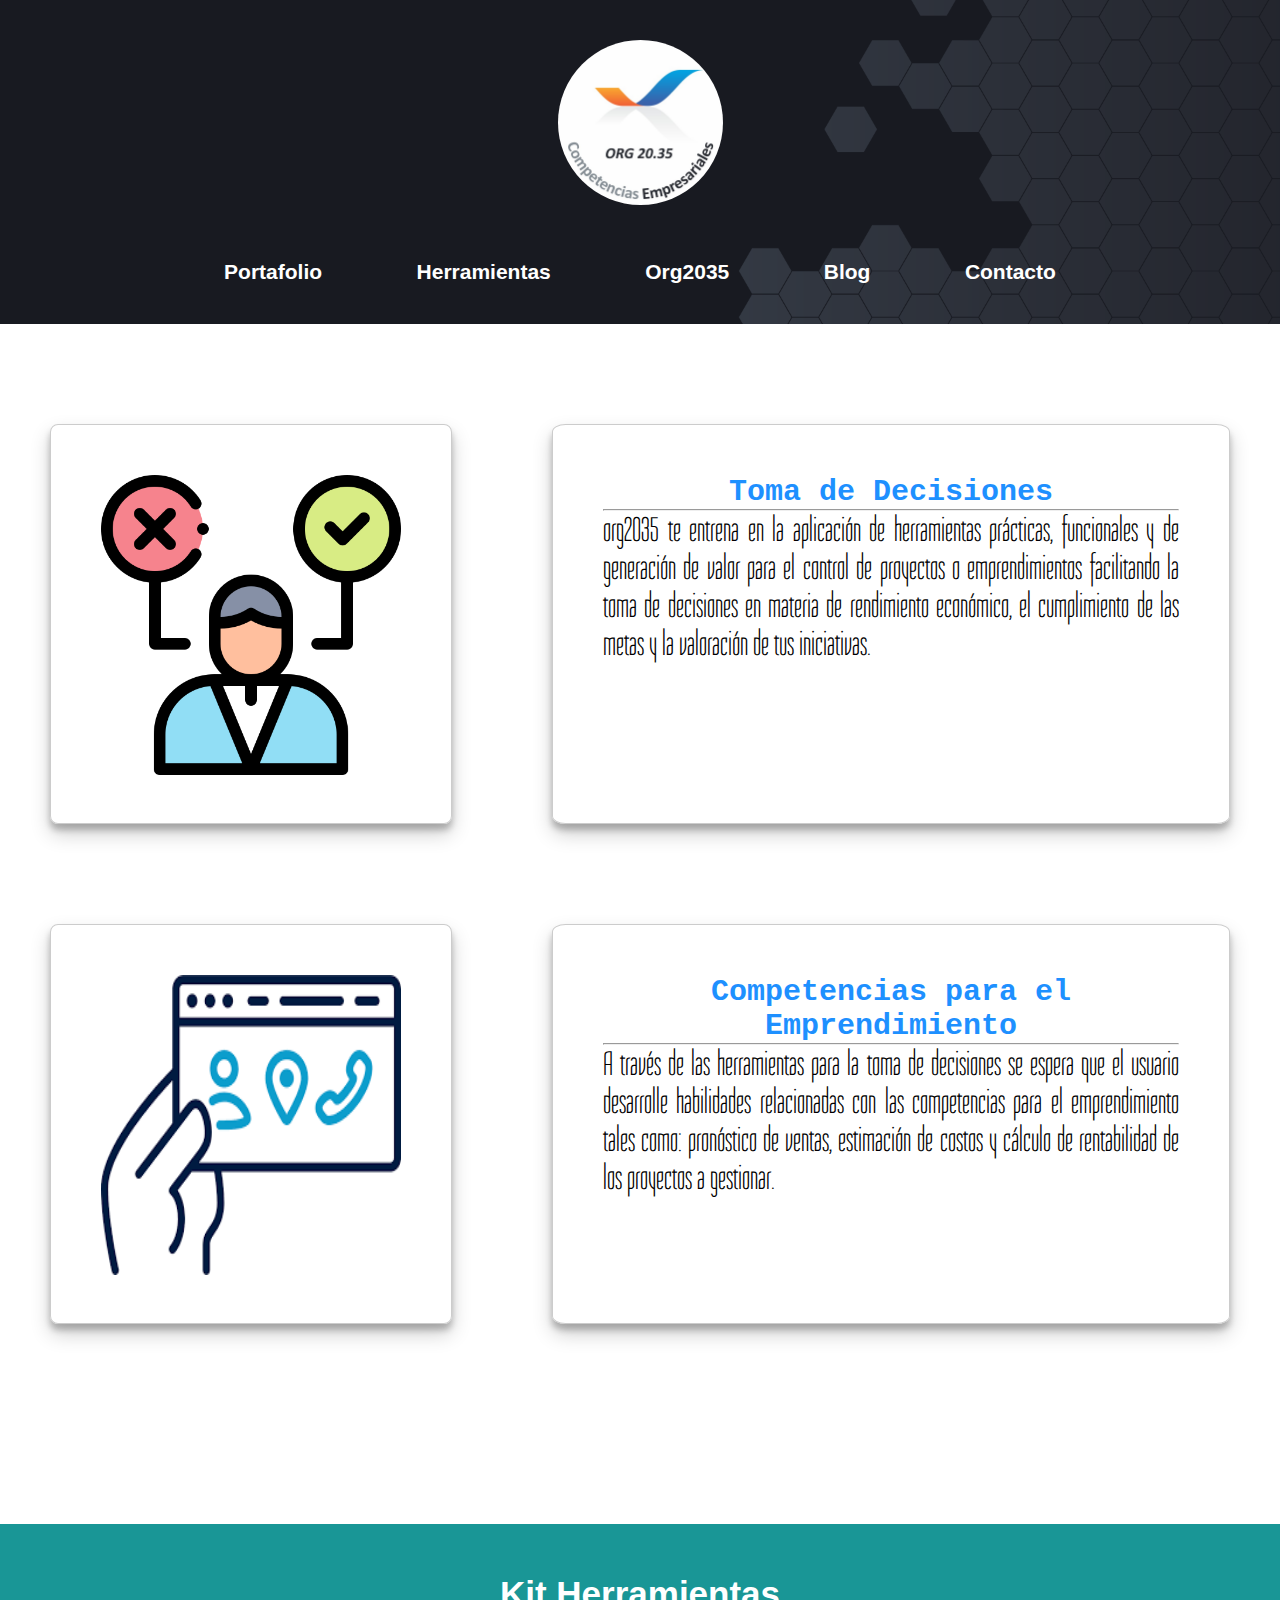
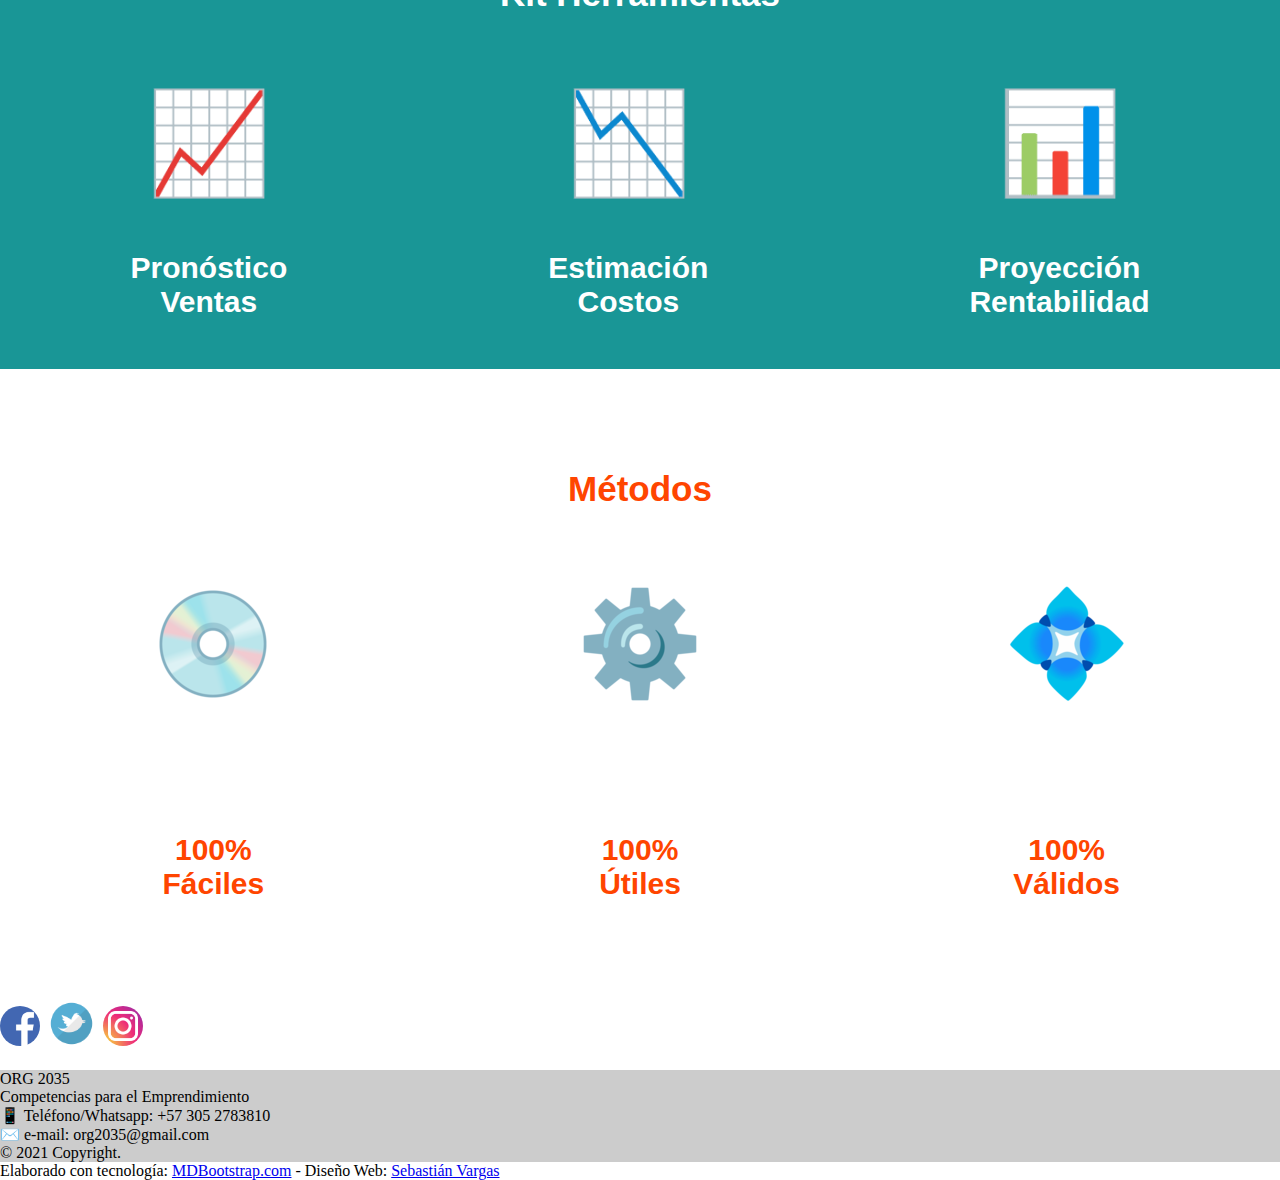
<file: index.html>
<!doctype html>
<html lang="es">
  <head>
    <!-- Required meta tags -->
    <meta charset="utf-8">
    <meta name="viewport" content="width=device-width, initial-scale=1">
    <!-- Bootstrap CSS -->
    <link href="https://cdn.jsdelivr.net/npm/bootstrap@5.1.1/dist/css/bootstrap.min.css" rel="stylesheet" integrity="sha384-F3w7mX95PdgyTmZZMECAngseQB83DfGTowi0iMjiWaeVhAn4FJkqJByhZMI3AhiU" crossorigin="anonymous">
    <link rel="stylesheet" type="text/css" href="index.css" media = "screen">
    <title>org2035</title>
  </head>
  <body>
          <header id="mainHeader">
            <div class="headImage">
              <a class="headLogo" href="index.html">
                <img class="logoHead" src="imagenes2035/Logo_CEorg2035.jpg" alt="Logotipo" width="165" height="165">
              </a>
            </div>

            <nav class="mainNavbar">
              <div class="navbarMain">
                <a class="navbarDown" href="portafolio.html">Portafolio</a>
                <a class="navbarDown" href="herramientas.html">Herramientas</a>
                <a class="navbarDown" href="informacion.html">Org2035</a>
                <a class="navbarDown" href="blog2035.html">Blog</a>
                <a class="navbarDown" href="contactos.html">Contacto</a>
              </div>
            </nav>
          </header>

        <div id="infoValor">
          <div class="fullCard"><img class = "tomaDecisiones" src = "imagenes2035/decisiones.png" alt = "" width="300" height="300"></div>
          <div class="fullCard">
            <h2>Toma de Decisiones</h2><hr>
            <p class = "cardText">org2035 te entrena en la aplicación de herramientas
            prácticas, funcionales y de generación de valor para el control de proyectos o
            emprendimientos facilitando la toma de decisiones en materia de rendimiento económico,
            el cumplimiento de las metas y la valoración de tus iniciativas.
          </p>
         </div>
        </div>

        <div id="infoValor">
          <div class="fullCard"><img class = "competencias2035" src = "imagenes2035/competencias.png" alt = "" width="300" height="300"></div>
          <div class="fullCard">
            <h2>Competencias para el Emprendimiento</h2><hr>
            <p class="cardText">A través de las herramientas para la toma de decisiones
            se espera que el usuario desarrolle habilidades relacionadas con las competencias
            para el emprendimiento tales como: pronóstico de ventas, estimación de costos y
            cálculo de rentabilidad de los proyectos a gestionar.
          </p>
         </div>
        </div>

        <div id= "kitMainTools">
          <div class = "toolsKit">
            <p>Kit Herramientas</p>
          </div>
          <div class = "kitTools">
            <div class = "herramientasStar">
              <div class ="imagesTools">📈</div>
                <h3>Pronóstico <br>
                  Ventas</h3>
              </div>
            <div class = "herramientasStar">
              <div class ="imagesTools">📉</div>
                <h3>Estimación <br>
                  Costos</h3>
              </div>
            <div class = "herramientasStar">
              <div class ="imagesTools">📊</div>
                <h3>Proyección <br>
                  Rentabilidad</h3>
              </div>
          </div>
        </div>

        <h3 id = "metodos">Métodos</h3>
        <div id = "indicadoresOrg">
          <div class="numeros"><img class= "numerosCien" src = "imagenes2035/optical_Disk.png"><div class = "numerosOrg">100%<br>Fáciles</div></div>
          <div class="numeros"><img class= "numerosCien" src = "imagenes2035/gear_Google.png"><div class = "numerosOrg">100%<br>Útiles</div></div>
          <div class="numeros"><img class= "numerosCien" src = "imagenes2035/diamond_Dot.png"><div class = "numerosOrg">100%<br>Válidos</div></div>
        </div>

        <footer class="bg-dark text-center text-white">
                   <!-- Grid container -->
                   <div class="container p-4 pb-0">
                       <!-- Section: Social media -->
                       <img class ="logoredes" src="imagenes2035/facebook_official_logo_icon.png" alt="facebook" width="40" height="40">
                       <img class ="logoredes" src="imagenes2035/twitter_101809.png" alt="twitter" width="45" height="45">
                       <img class ="logoredes" src="imagenes2035/instagram_logo.png" alt="instagram" width="40" height="40">
                   </div>

                   <div class="text-center p-3" style="background-color: rgba(0, 0, 0, 0.2);">

                       ORG 2035<br>
                       Competencias para el Emprendimiento<br>
                       📱 Teléfono/Whatsapp: +57 305 2783810<br>
                       ✉️ e-mail: org2035@gmail.com<br>
                       © 2021 Copyright.

                   </div>
                   <div>
                       Elaborado con tecnología:
                       <a class="text-white" href="https://mdbootstrap.com/">MDBootstrap.com</a> -
                       Diseño Web: <a class="text-white" href="https://co.linkedin.com/in/sebastian-vargas-294a04126">Sebastián
                           Vargas</a><br>
                   </div>
        </footer>
    <!-- Optional JavaScript; choose one of the two! -->

    <!-- Option 1: Bootstrap Bundle with Popper -->
    <script src="https://cdn.jsdelivr.net/npm/bootstrap@5.1.1/dist/js/bootstrap.bundle.min.js" integrity="sha384-/bQdsTh/da6pkI1MST/rWKFNjaCP5gBSY4sEBT38Q/9RBh9AH40zEOg7Hlq2THRZ" crossorigin="anonymous"></script>

    <!-- Option 2: Separate Popper and Bootstrap JS -->
    <!--
    <script src="https://cdn.jsdelivr.net/npm/@popperjs/core@2.9.3/dist/umd/popper.min.js" integrity="sha384-W8fXfP3gkOKtndU4JGtKDvXbO53Wy8SZCQHczT5FMiiqmQfUpWbYdTil/SxwZgAN" crossorigin="anonymous"></script>
    <script src="https://cdn.jsdelivr.net/npm/bootstrap@5.1.1/dist/js/bootstrap.min.js" integrity="sha384-skAcpIdS7UcVUC05LJ9Dxay8AXcDYfBJqt1CJ85S/CFujBsIzCIv+l9liuYLaMQ/" crossorigin="anonymous"></script>
    -->
  </body>
</html>
</file>
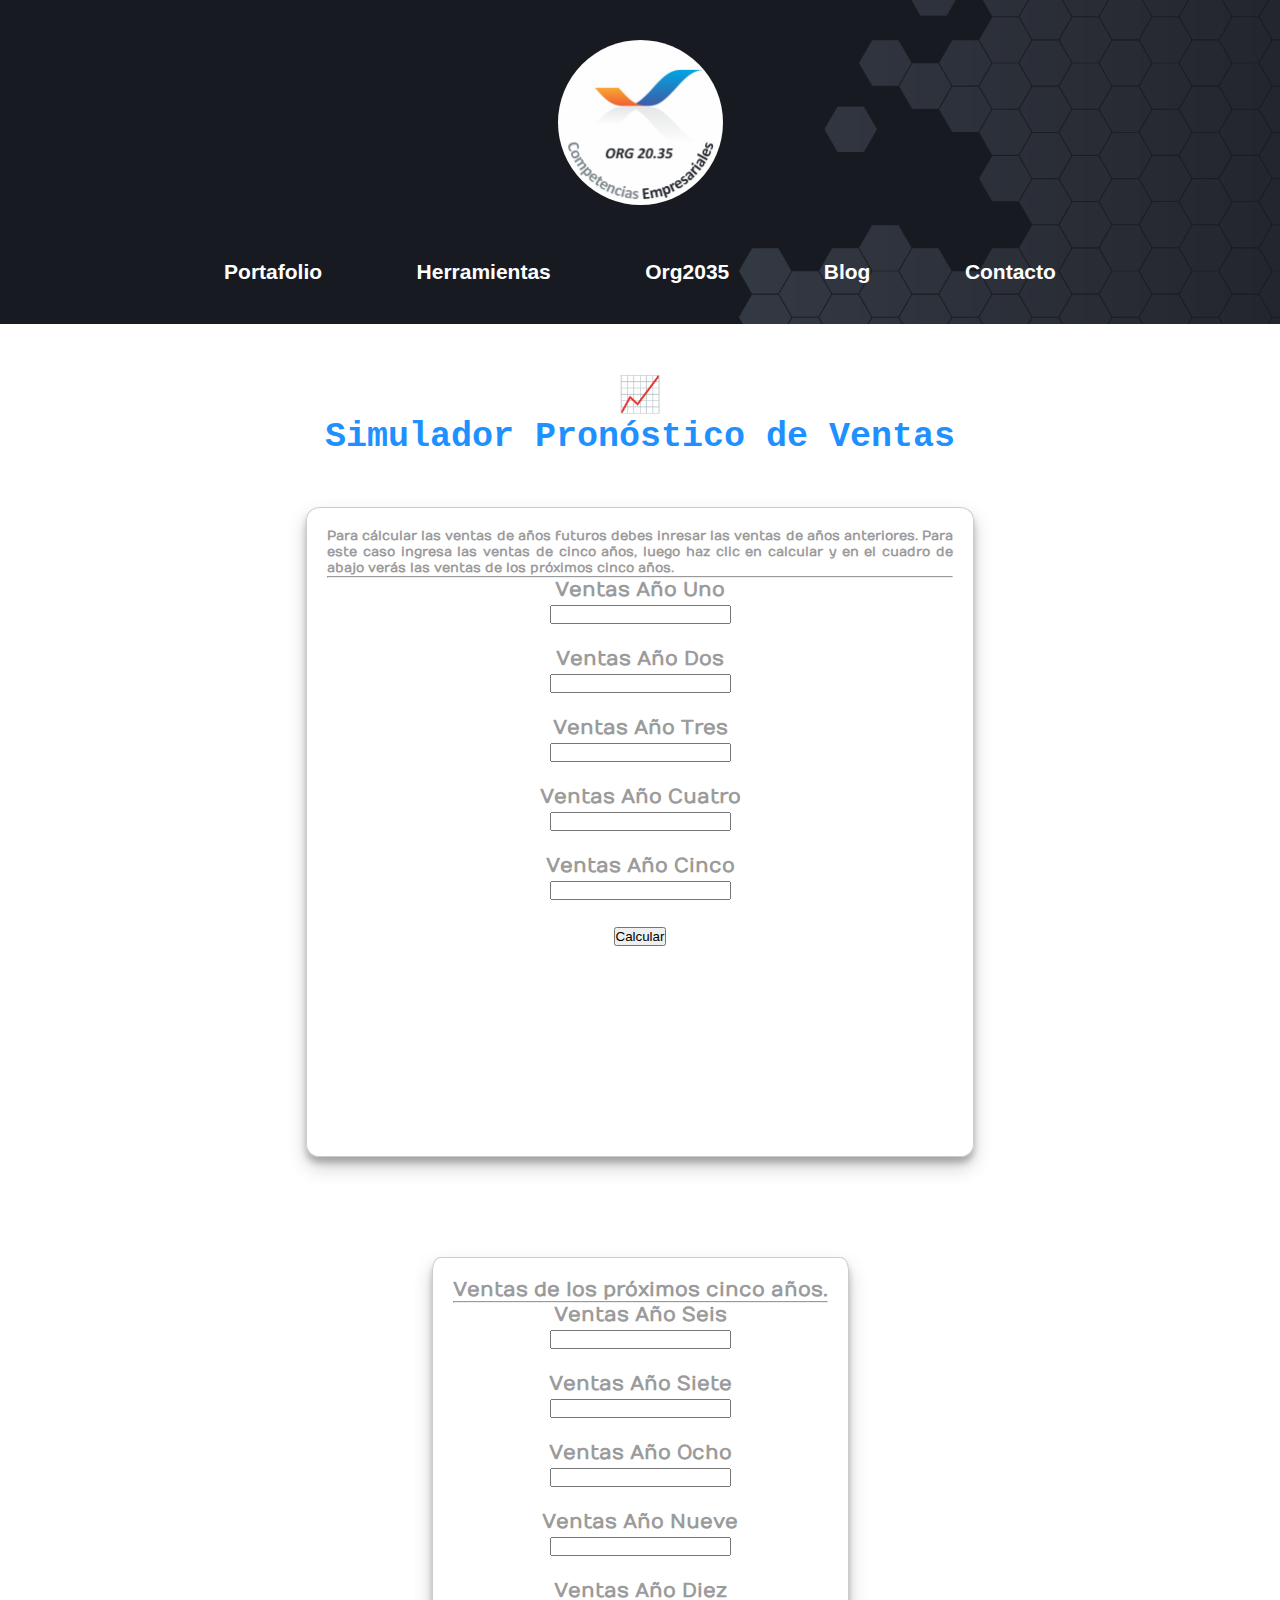
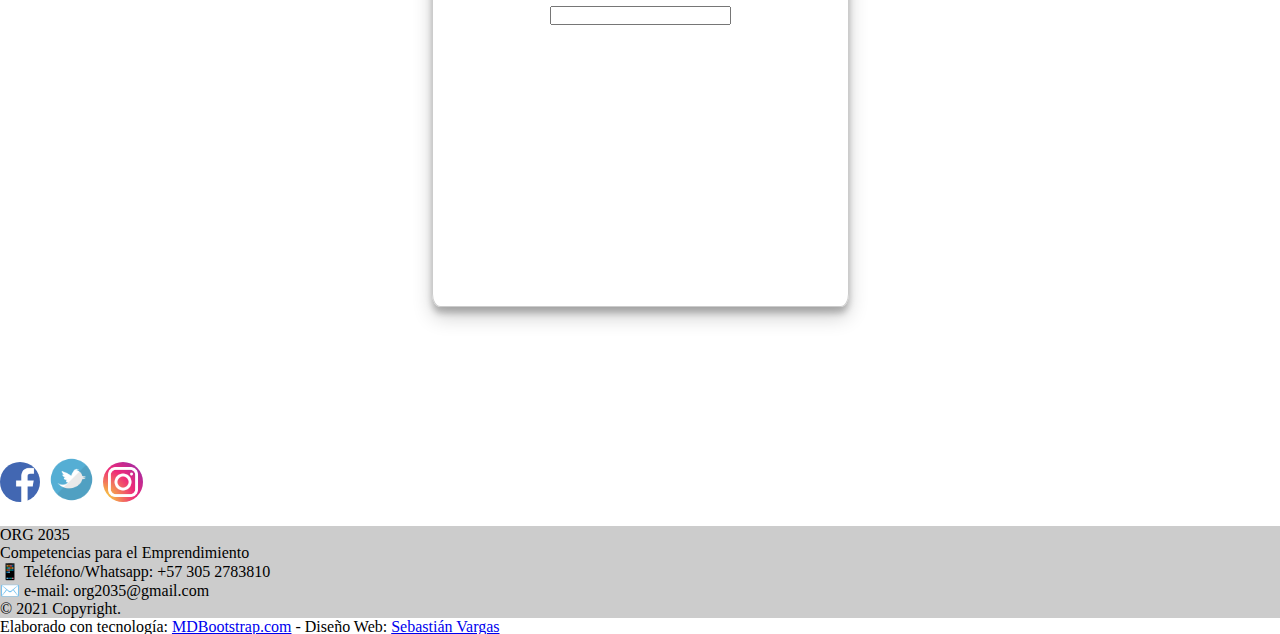
<file: blog2035.html>
<!doctype html>
<html lang="es">
  <head>
    <!-- Required meta tags -->
    <meta charset="utf-8">
    <meta name="viewport" content="width=device-width, initial-scale=1">

    <!-- Bootstrap CSS -->
    <link href="https://cdn.jsdelivr.net/npm/bootstrap@5.1.1/dist/css/bootstrap.min.css" rel="stylesheet" integrity="sha384-F3w7mX95PdgyTmZZMECAngseQB83DfGTowi0iMjiWaeVhAn4FJkqJByhZMI3AhiU" crossorigin="anonymous">
    <link rel="stylesheet" type="text/css" href="index.css" media = "screen">
    <link rel="stylesheet" type="text/css" href="blog2035.css" media = "screen">
    <title>org2035</title>
  </head>
  <body>
    <header id="mainHeader">
      <div class="headImage">
        <a class="headLogo" href="index.html">
          <img class="logoHead" src="imagenes2035/Logo_CEorg2035.jpg" alt="Logotipo" width="165" height="165">
        </a>
      </div>

      <nav class="mainNavbar">
        <div class="navbarMain">
          <a class="navbarDown" href="portafolio.html">Portafolio</a>
          <a class="navbarDown" href="herramientas.html">Herramientas</a>
          <a class="navbarDown" href="informacion.html">Org2035</a>
          <a class="navbarDown" href="blog2035.html">Blog</a>
          <a class="navbarDown" href="contactos.html">Contacto</a>
        </div>
      </nav>
    </header>

  <h2>📈<br>Simulador Pronóstico de Ventas</h2>
  <div id="demoMath">
    <div class = "toolDemo">
        <div id="infoValor">
          <div class="fullCard">
            <h6><div class ="textoVentas">Para cálcular las ventas de años futuros debes inresar las
                                          ventas de años anteriores. Para este caso ingresa las ventas
                                          de cinco años, luego haz clic en calcular y en el cuadro de abajo
                                          verás las ventas de los próximos cinco años.</div></h6><hr>
              <div class="simuladorKit">
                <form class="ventasForm">
                  <div class="ventasPeriodos">
                    <label for="qVentas" class="ventasLabel"><b>Ventas Año Uno</b></label><br>
                    <input type="text" id="ventasMax1" value= ""><br><br>
                    <label for="qVentas" class="ventasLabel"><b>Ventas Año Dos</b></label><br>
                    <input type="text" id="ventasMax2" value=""><br><br>
                    <label for="qVentas" class="ventasLabel"><b>Ventas Año Tres</b></label><br>
                    <input type="text" id="ventasMax3" value=""><br><br>
                    <label for="qVentas" class="ventasLabel"><b>Ventas Año Cuatro</b></label><br>
                    <input type="text" id="ventasMax4" value=""><br><br>
                    <label for="qVentas" class="ventasLabel"><b>Ventas Año Cinco</b></label><br>
                    <input type="text" id="ventasMax5" value=""><br><br>
                    <button id="Boton" type="button" class="btn btn-success" onclick="calcularG()">Calcular</button>
                  </div>
                </form>
               </div>
           </div>
         </div>
     </div>

     <div class = "toolDemo">
         <div id="infoValor">
           <div class="fullCard">
             <h4><div class ="textoVentas">Ventas de los próximos cinco años.</div></h4><hr>
               <div class="simuladorKit">
                 <form class="ventasForm">
                   <div class="ventasPeriodos">
                     <label for="qVentas" id ="ventasAnuales" class="qventasLabel"><b>Ventas Año Seis</b></label><br>
                     <input type="text" id="ventasMax6"><br><br>
                     <label for="qVentas" id ="ventasAnuales" class="qventasLabel"><b>Ventas Año Siete</b></label><br>
                     <input type="text" id="ventasMax7" placeholder=" "required><br><br>
                     <label for="qVentas" id ="ventasAnuales" class="qventasLabel"><b>Ventas Año Ocho</b></label><br>
                     <input type="text" id="ventasMax8" placeholder=" "required><br><br>
                     <label for="qVentas" id ="ventasAnuales" class="qventasLabel"><b>Ventas Año Nueve</b></label><br>
                     <input type="text" id="ventasMax9" placeholder=" "required><br><br>
                     <label for="qVentas" id ="ventasAnuales" class="qventasLabel"><b>Ventas Año Diez</b></label><br>
                     <input type="text" id="ventasMax10" placeholder= ""><br><br>
                     <!--<button id="Boton" type="button" class="btn btn-warning" onclick="ResetearG()">Resetear</button>-->
                   </div>
                 </form>
                </div>
            </div>
          </div>
      </div>
  </div>    

    <footer class="bg-dark text-center text-white">
               <!-- Grid container -->
               <div class="container p-4 pb-0">
                   <!-- Section: Social media -->
                   <img class ="logoredes" src="imagenes2035/facebook_official_logo_icon.png" alt="facebook" width="40" height="40">
                   <img class ="logoredes" src="imagenes2035/twitter_101809.png" alt="twitter" width="45" height="45">
                   <img class ="logoredes" src="imagenes2035/instagram_logo.png" alt="instagram" width="40" height="40">
               </div>

               <div class="text-center p-3" style="background-color: rgba(0, 0, 0, 0.2);">

                   ORG 2035<br>
                   Competencias para el Emprendimiento<br>
                   📱 Teléfono/Whatsapp: +57 305 2783810<br>
                   ✉️ e-mail: org2035@gmail.com<br>
                   © 2021 Copyright.

               </div>
               <div>
                   Elaborado con tecnología:
                   <a class="text-white" href="https://mdbootstrap.com/">MDBootstrap.com</a> -
                   Diseño Web: <a class="text-white" href="https://co.linkedin.com/in/sebastian-vargas-294a04126">Sebastián
                       Vargas</a><br>
               </div>
    </footer>
<!-- Optional JavaScript; choose one of the two! -->

<!-- Option 1: Bootstrap Bundle with Popper -->
      <script src="https://cdn.jsdelivr.net/npm/bootstrap@5.1.1/dist/js/bootstrap.bundle.min.js" integrity="sha384-/bQdsTh/da6pkI1MST/rWKFNjaCP5gBSY4sEBT38Q/9RBh9AH40zEOg7Hlq2THRZ" crossorigin="anonymous"></script>

<!-- Option 2: Separate Popper and Bootstrap JS -->
<!--
<script src="https://cdn.jsdelivr.net/npm/@popperjs/core@2.9.3/dist/umd/popper.min.js" integrity="sha384-W8fXfP3gkOKtndU4JGtKDvXbO53Wy8SZCQHczT5FMiiqmQfUpWbYdTil/SxwZgAN" crossorigin="anonymous"></script>
<script src="https://cdn.jsdelivr.net/npm/bootstrap@5.1.1/dist/js/bootstrap.min.js" integrity="sha384-skAcpIdS7UcVUC05LJ9Dxay8AXcDYfBJqt1CJ85S/CFujBsIzCIv+l9liuYLaMQ/" crossorigin="anonymous"></script>
-->
      <script src="blogMain.js"></script>
   </body>
</html>
</file>
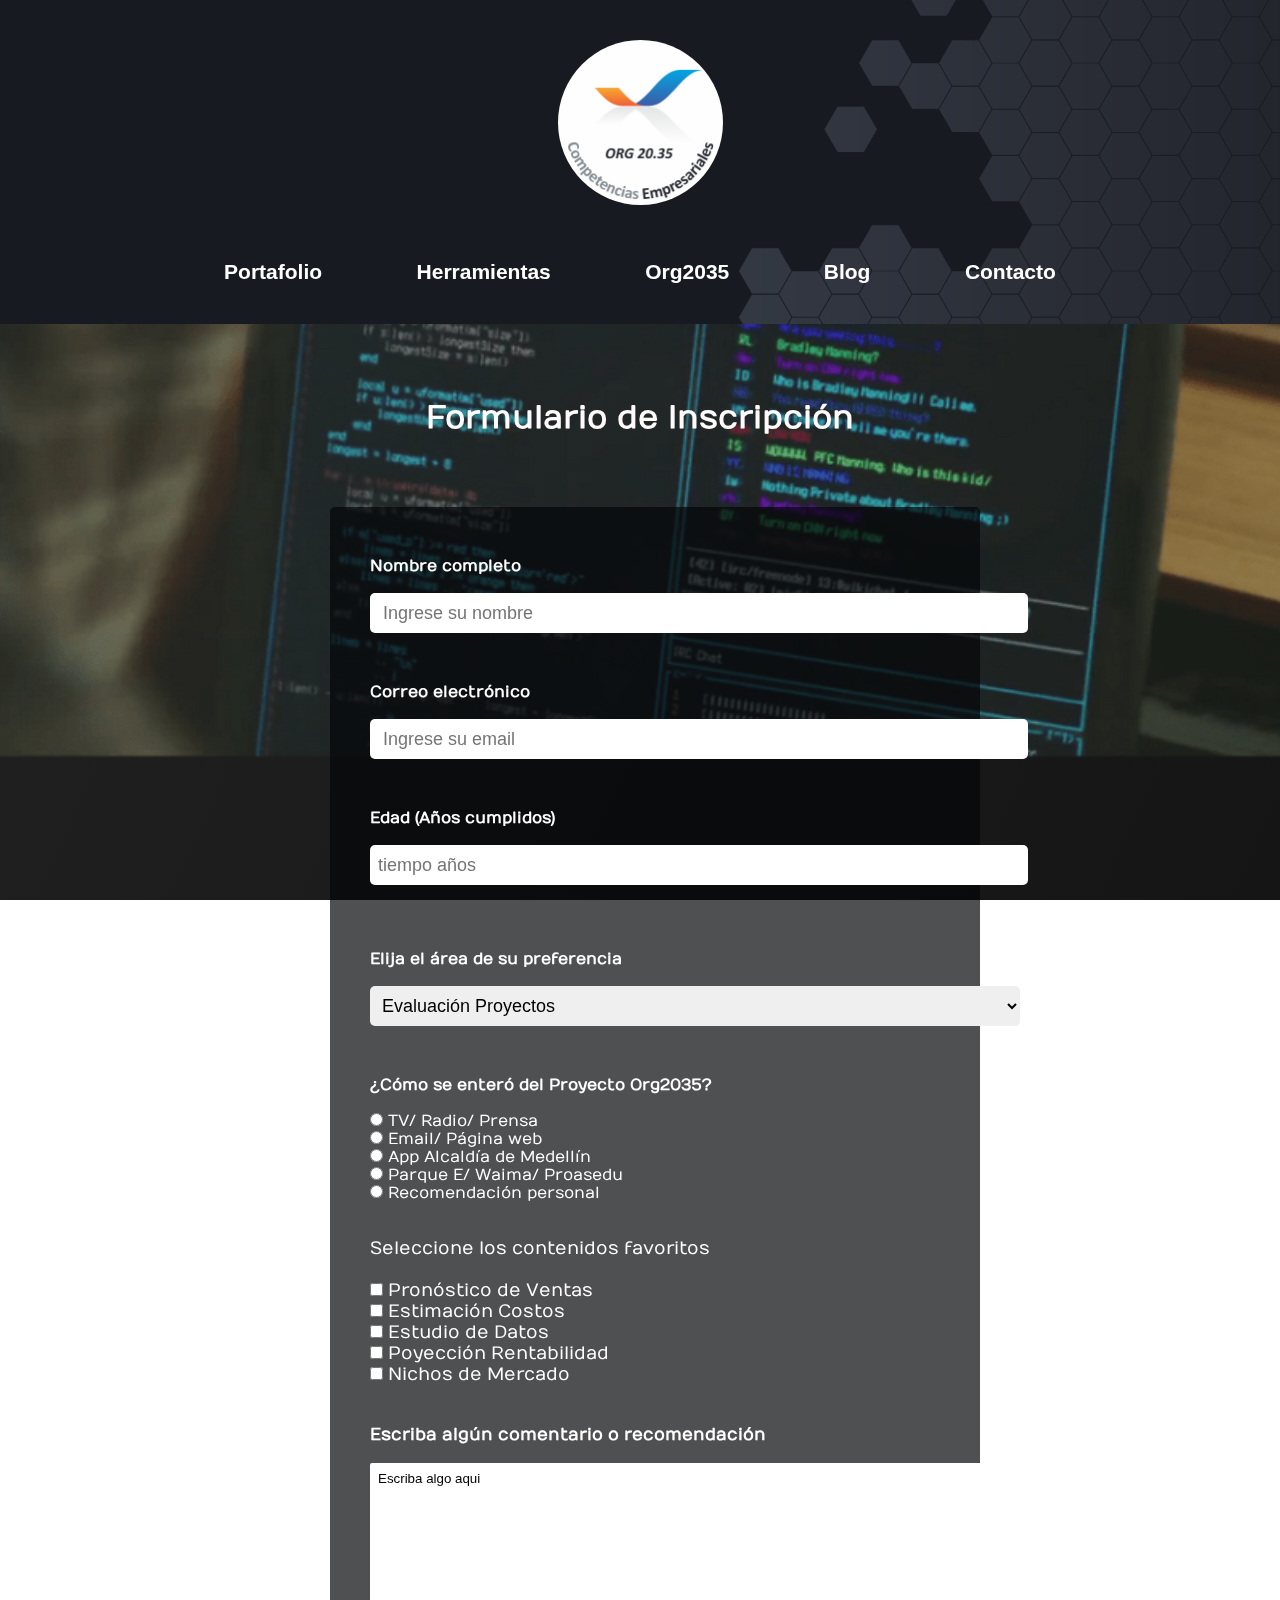
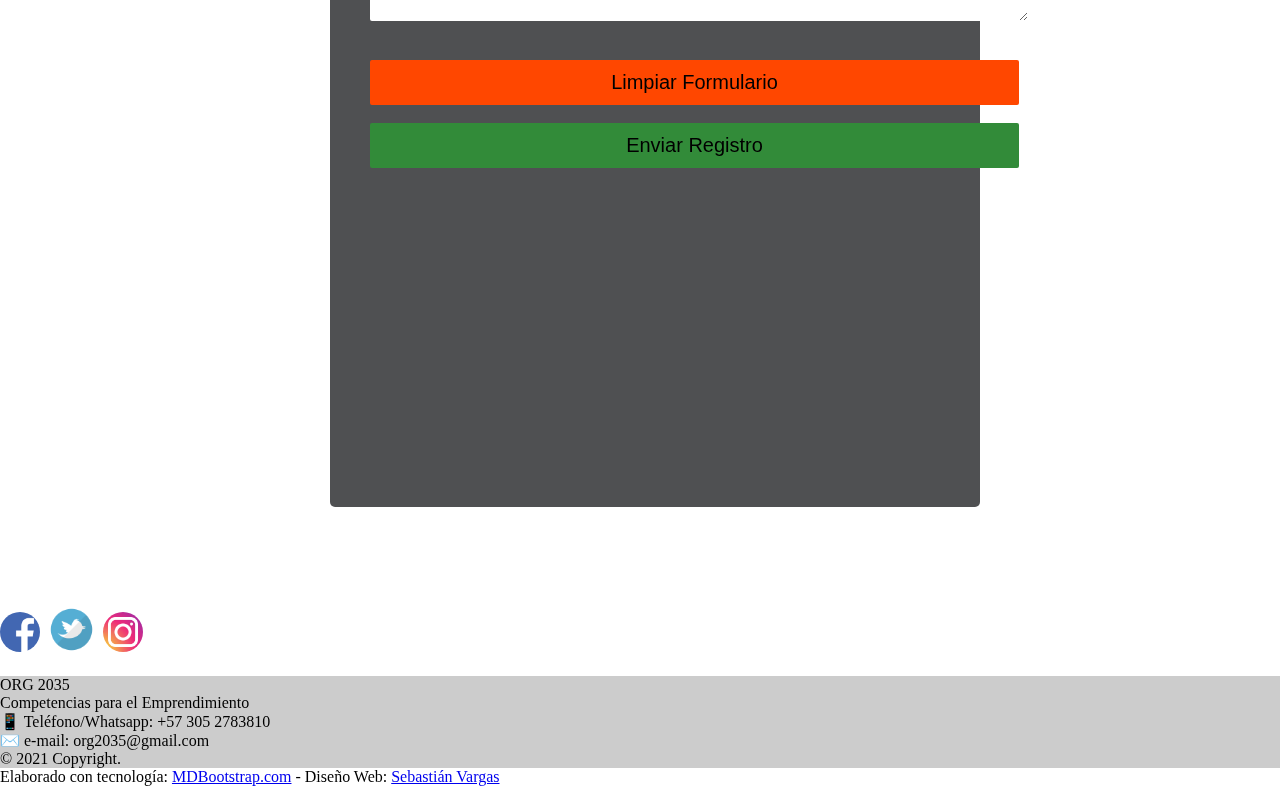
<file: contactos.html>
<!doctype html>
<html lang="es">
  <head>
    <!-- Required meta tags -->
    <meta charset="utf-8">
    <meta name="viewport" content="width=device-width, initial-scale=1">
    <!-- Bootstrap CSS -->
    <link href="https://cdn.jsdelivr.net/npm/bootstrap@5.1.1/dist/css/bootstrap.min.css" rel="stylesheet" integrity="sha384-F3w7mX95PdgyTmZZMECAngseQB83DfGTowi0iMjiWaeVhAn4FJkqJByhZMI3AhiU" crossorigin="anonymous">
    <link rel="stylesheet" type="text/css" href="index.css" media = "screen">
    <link rel="stylesheet" type="text/css" href="contactos.css" media = "screen">
    <title>org2035</title>
  </head>
  <body>
    <!--Bloque Uno:Header + Navbar-->
    <header id="mainHeader">
      <div class="headImage">
        <a class="headLogo" href="index.html">
          <img class="logoHead" src="imagenes2035/Logo_CEorg2035.jpg" alt="Logotipo" width="165" height="165">
        </a>
      </div>

      <nav class="mainNavbar">
        <div class="navbarMain">
          <a class="navbarDown" href="portafolio.html">Portafolio</a>
          <a class="navbarDown" href="herramientas.html">Herramientas</a>
          <a class="navbarDown" href="informacion.html">Org2035</a>
          <a class="navbarDown" href="blog2035.html">Blog</a>
          <a class="navbarDown" href="contactos.html">Contacto</a>
        </div>
      </nav>
    </header>

    <h1 id="title">Formulario de Inscripción</h1>
      <p id= "description"><b></b></p>
        <form id = "survey-form">
          <div class= "form-geek">
            <div class= "nombre">
              <label for="nombre-usuario" class="usergeek" id="name-label"><strong>Nombre completo</strong>
              </label>
             </div> <br>
            <input type="text" id="name" placeholder=" Ingrese su nombre" required>
             <div class= "correo">
              <label for="correo-usuario" class="usergeek" id="email-label"><strong>Correo electrónico</strong>
              </label>
             </div> <br>
            <input type="email" id="email" placeholder=" Ingrese su email" required>
             <div class= "expert">
              <label for="expert-usuario" class="usergeek" id="number-label"><strong>Edad (Años cumplidos)</strong>
              </label>
             </div> <br>
            <input type="number" id="number" placeholder="tiempo años" min="13" max="80">
             <div class= "temasgeek">
              <label for="temas-geek" class="usergeek"><strong>Elija el área de su preferencia </strong>
              </label>
             </div> <br>

                <select name="temas" id="dropdown" size="1" required>
                    <option value="atom">Evaluación Proyectos</option>
                    <option value="visual">Inteligencia Financiera</option>
                    <option value="pen">Toma de Decisiones</option>
                    <option value="box">Ideas de Negocio</option>
                    <option value="phyton">Estudios de Localización</option>
                </select>

              <div class= "sourcegeek">
                <label for="source-geek" class="usergeek"><strong>¿Cómo se enteró del Proyecto Org2035?</strong>
                 </label>
              </div> <br>
                <input id="media-geek" type="radio" name="s-info">
                 <label for="newbie">TV/ Radio/ Prensa</label><br>
                <input id="web-geek" type="radio" name="s-info">
                 <label for="newbie">Email/ Página web</label><br>
                <input id="app-geek" type="radio" name="s-info">
                 <label for="newbie">App Alcaldía de Medellín</label><br>
                <input id="corpo-geek" type="radio" name="s-info">
                 <label for="newbie">Parque E/ Waima/ Proasedu</label><br>
                <input id="person-geek" type="radio" name="s-info">
                 <label for="newbie">Recomendación personal</label><br>
                    <br>
                    <br>
              <div id="projects">
                <fieldset>
                <legend id="contenidos">Seleccione los contenidos favoritos</legend><br>
                <input id="frontend" type="checkbox" name="matter" value="frontend">
                <label for="frontend">Pronóstico de Ventas</label><br>
                <input id="backend" type="checkbox" name="matter" value="backend">
                <label for="backend">Estimación Costos</label><br>
                <input id="datos" type="checkbox" name="matter" value="datos">
                <label for="datos">Estudio de Datos</label><br>
                <input id="lab" type="checkbox" name="matter" value="lab">
                <label for="lab">Poyección Rentabilidad</label><br>
                <input id="codigos" type="checkbox" name="matter" value="codigos">
                <label for="codigos">Nichos de Mercado</label><br>
                </fieldset>
                </div>

              <div class= "comentgeek">
                  <label for="coment-geek" class="usergeek" required><strong>Escriba algún comentario o recomendación</strong>
                  </label>
                  </div> <br><div>
                  <textarea name="textarea" rows="10" cols="89" class="sugerencia">Escriba algo aqui</textarea>
                  <button type= "submit" id="cleanit">Limpiar Formulario</button><br><br>
                  <button type= "submit" id="submit">Enviar Registro</button>
                </div>
              </div>
    </form>


    <footer class="bg-dark text-center text-white">
               <!-- Grid container -->
               <div class="container p-4 pb-0">
                   <!-- Section: Social media -->
                   <img class ="logoredes" src="imagenes2035/facebook_official_logo_icon.png" alt="facebook" width="40" height="40">
                   <img class ="logoredes" src="imagenes2035/twitter_101809.png" alt="twitter" width="45" height="45">
                   <img class ="logoredes" src="imagenes2035/instagram_logo.png" alt="instagram" width="40" height="40">
               </div>

               <div class="text-center p-3" style="background-color: rgba(0, 0, 0, 0.2);">

                   ORG 2035<br>
                   Competencias para el Emprendimiento<br>
                   📱 Teléfono/Whatsapp: +57 305 2783810<br>
                   ✉️ e-mail: org2035@gmail.com<br>
                   © 2021 Copyright.

               </div>
               <div>
                   Elaborado con tecnología:
                   <a class="text-white" href="https://mdbootstrap.com/">MDBootstrap.com</a> -
                   Diseño Web: <a class="text-white" href="https://co.linkedin.com/in/sebastian-vargas-294a04126">Sebastián
                       Vargas</a><br>
               </div>
    </footer>

  <!-- Optional JavaScript; choose one of the two! -->

  <!-- Option 1: Bootstrap Bundle with Popper -->
  <script src="https://cdn.jsdelivr.net/npm/bootstrap@5.1.1/dist/js/bootstrap.bundle.min.js" integrity="sha384-/bQdsTh/da6pkI1MST/rWKFNjaCP5gBSY4sEBT38Q/9RBh9AH40zEOg7Hlq2THRZ" crossorigin="anonymous"></script>

  <!-- Option 2: Separate Popper and Bootstrap JS -->
  <!--
  <script src="https://cdn.jsdelivr.net/npm/@popperjs/core@2.9.3/dist/umd/popper.min.js" integrity="sha384-W8fXfP3gkOKtndU4JGtKDvXbO53Wy8SZCQHczT5FMiiqmQfUpWbYdTil/SxwZgAN" crossorigin="anonymous"></script>
  <script src="https://cdn.jsdelivr.net/npm/bootstrap@5.1.1/dist/js/bootstrap.min.js" integrity="sha384-skAcpIdS7UcVUC05LJ9Dxay8AXcDYfBJqt1CJ85S/CFujBsIzCIv+l9liuYLaMQ/" crossorigin="anonymous"></script>
  -->
   </body>
</html>
</file>
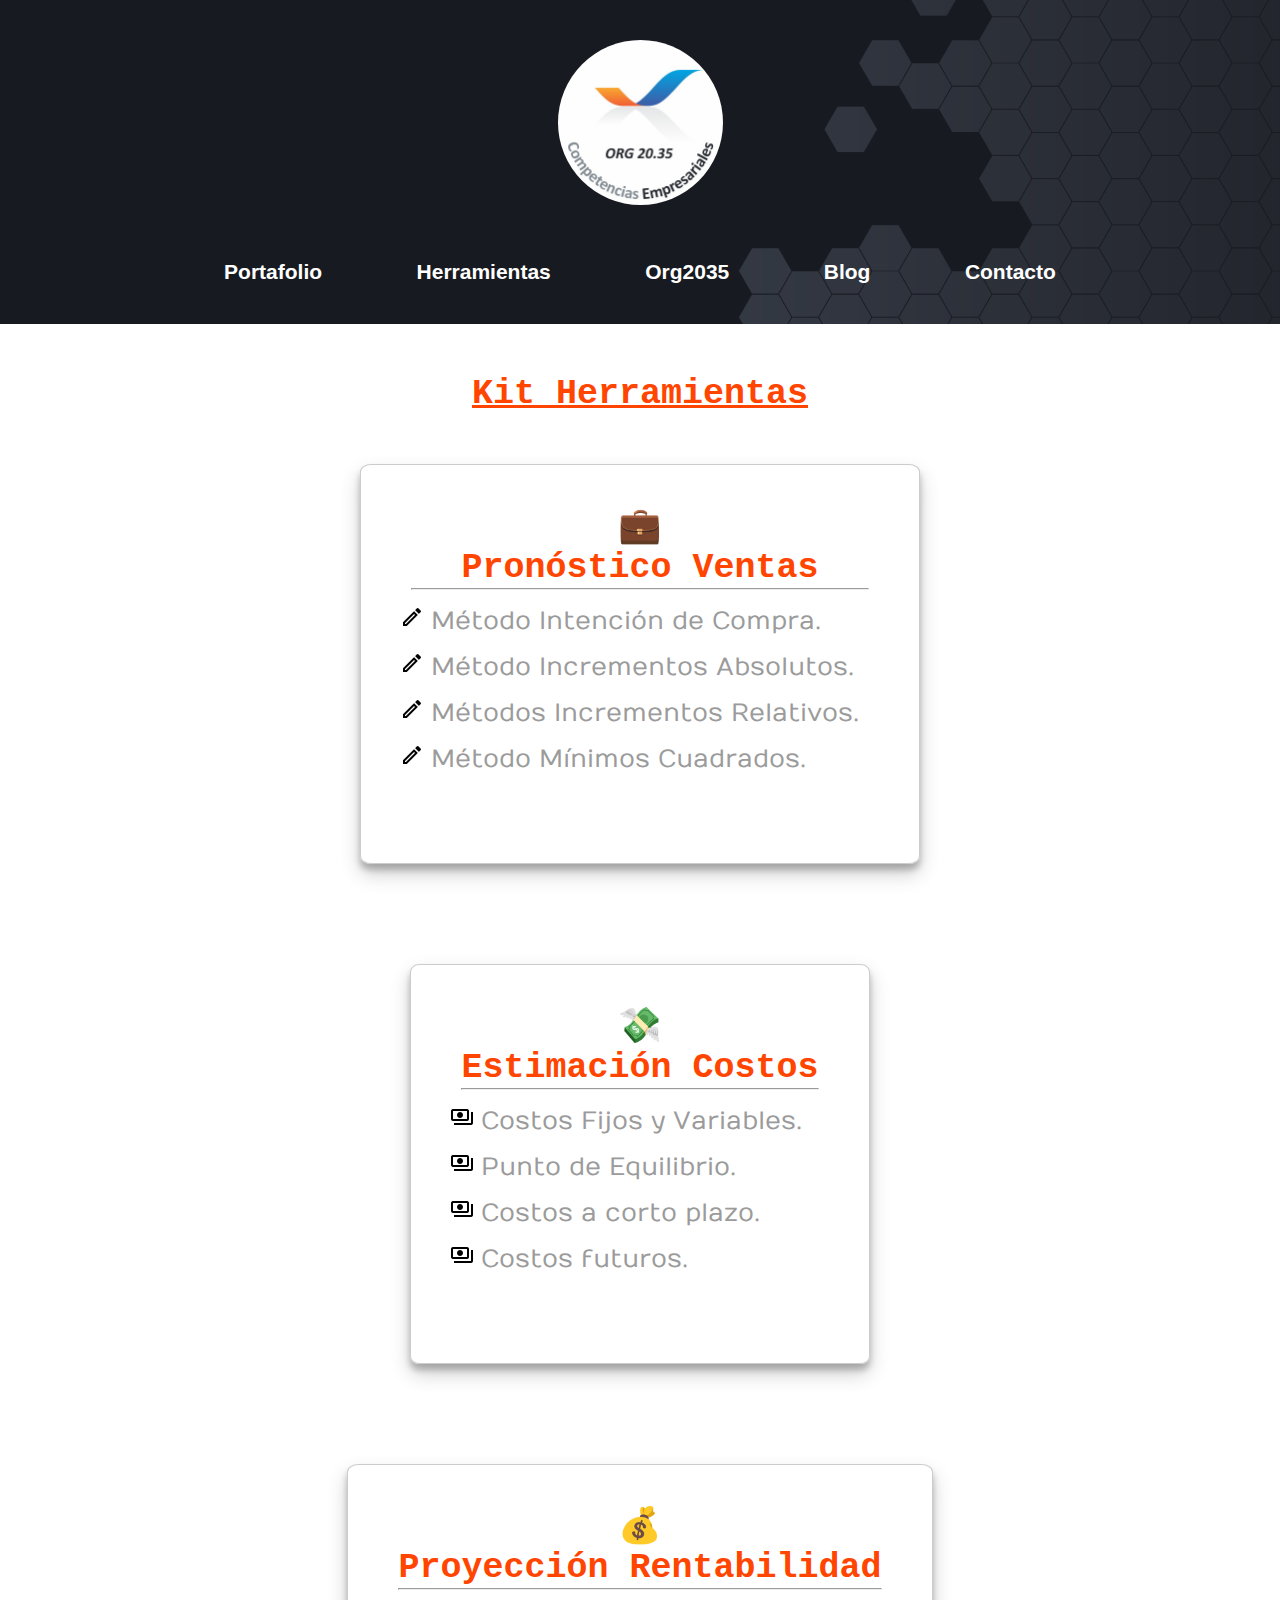
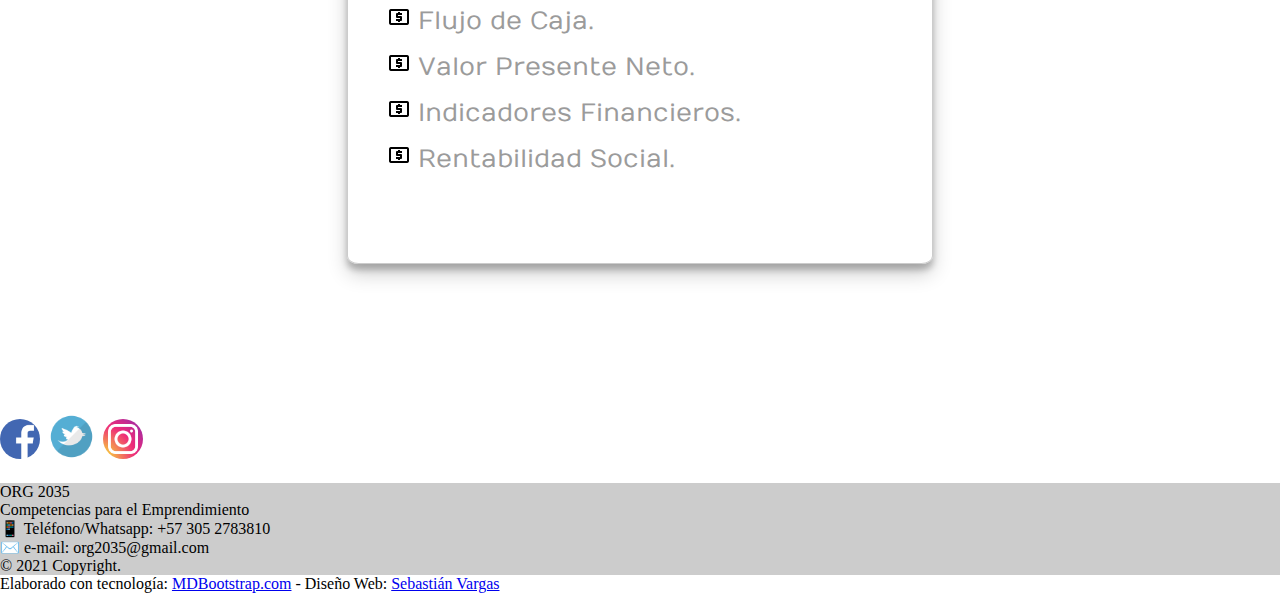
<file: herramientas.html>
<!doctype html>
<html lang="es">
  <head>
    <!-- Required meta tags -->
    <meta charset="utf-8">
    <meta name="viewport" content="width=device-width, initial-scale=1">
    <!-- Bootstrap CSS -->
    <link href="https://cdn.jsdelivr.net/npm/bootstrap@5.1.1/dist/css/bootstrap.min.css" rel="stylesheet" integrity="sha384-F3w7mX95PdgyTmZZMECAngseQB83DfGTowi0iMjiWaeVhAn4FJkqJByhZMI3AhiU" crossorigin="anonymous">
    <link rel="stylesheet" type="text/css" href="index.css" media = "screen">
    <link rel="stylesheet" type="text/css" href="herramientas.css" media = "screen">
    <title>org2035</title>
  </head>
  <body>
    <header id="mainHeader">
      <div class="headImage">
        <a class="headLogo" href="index.html">
          <img class="logoHead" src="imagenes2035/Logo_CEorg2035.jpg" alt="Logotipo" width="165" height="165">
        </a>
      </div>

      <nav class="mainNavbar">
        <div class="navbarMain">
          <a class="navbarDown" href="portafolio.html">Portafolio</a>
          <a class="navbarDown" href="herramientas.html">Herramientas</a>
          <a class="navbarDown" href="informacion.html">Org2035</a>
          <a class="navbarDown" href="blog2035.html">Blog</a>
          <a class="navbarDown" href="contactos.html">Contacto</a>
        </div>
      </nav>
    </header>

  <h2><u>Kit Herramientas</u></h2>
    <div class = "toolsCards">
        <div id="infoValor">
          <div class="fullCard">
            <h2><div class ="emojiVentas">💼</div>Pronóstico Ventas</h2><hr>
             <ul class = "listaMetodos">
                <li>Método Intención de Compra.</li>
                <li>Método Incrementos Absolutos.</li>
                <li>Métodos Incrementos Relativos.</li>
                <li>Método Mínimos Cuadrados.</li>
             </ul>
         </div>
        </div>
        <div id="infoValor">
          <div class="fullCard">
            <h2><div class ="emojiCostos">💸</div>Estimación Costos</h2><hr>
            <ul class = "listaCostos">
               <li>Costos Fijos y Variables.</li>
               <li>Punto de Equilibrio.</li>
               <li>Costos a corto plazo.</li>
               <li>Costos futuros.</li>
            </ul>
         </div>
        </div>
        <div id="infoValor">
          <div class="fullCard">
            <h2><div class ="emojiRenta">💰</div>Proyección Rentabilidad</h2><hr>
            <ul class = "listaRenta">
               <li>Flujo de Caja.</li>
               <li>Valor Presente Neto.</li>
               <li>Indicadores Financieros.</li>
               <li>Rentabilidad Social.</li>
            </ul>
         </div>
        </div>
      </div>

    <footer class="bg-dark text-center text-white">
               <!-- Grid container -->
               <div class="container p-4 pb-0">
                   <!-- Section: Social media -->
                   <img class ="logoredes" src="imagenes2035/facebook_official_logo_icon.png" alt="facebook" width="40" height="40">
                   <img class ="logoredes" src="imagenes2035/twitter_101809.png" alt="twitter" width="45" height="45">
                   <img class ="logoredes" src="imagenes2035/instagram_logo.png" alt="instagram" width="40" height="40">
               </div>

               <div class="text-center p-3" style="background-color: rgba(0, 0, 0, 0.2);">

                   ORG 2035<br>
                   Competencias para el Emprendimiento<br>
                   📱 Teléfono/Whatsapp: +57 305 2783810<br>
                   ✉️ e-mail: org2035@gmail.com<br>
                   © 2021 Copyright.

               </div>
               <div>
                   Elaborado con tecnología:
                   <a class="text-white" href="https://mdbootstrap.com/">MDBootstrap.com</a> -
                   Diseño Web: <a class="text-white" href="https://co.linkedin.com/in/sebastian-vargas-294a04126">Sebastián
                       Vargas</a><br>
               </div>
    </footer>
<!-- Optional JavaScript; choose one of the two! -->

<!-- Option 1: Bootstrap Bundle with Popper -->
      <script src="https://cdn.jsdelivr.net/npm/bootstrap@5.1.1/dist/js/bootstrap.bundle.min.js" integrity="sha384-/bQdsTh/da6pkI1MST/rWKFNjaCP5gBSY4sEBT38Q/9RBh9AH40zEOg7Hlq2THRZ" crossorigin="anonymous"></script>

<!-- Option 2: Separate Popper and Bootstrap JS -->
<!--
<script src="https://cdn.jsdelivr.net/npm/@popperjs/core@2.9.3/dist/umd/popper.min.js" integrity="sha384-W8fXfP3gkOKtndU4JGtKDvXbO53Wy8SZCQHczT5FMiiqmQfUpWbYdTil/SxwZgAN" crossorigin="anonymous"></script>
<script src="https://cdn.jsdelivr.net/npm/bootstrap@5.1.1/dist/js/bootstrap.min.js" integrity="sha384-skAcpIdS7UcVUC05LJ9Dxay8AXcDYfBJqt1CJ85S/CFujBsIzCIv+l9liuYLaMQ/" crossorigin="anonymous"></script>
-->
   </body>
</html>
</file>
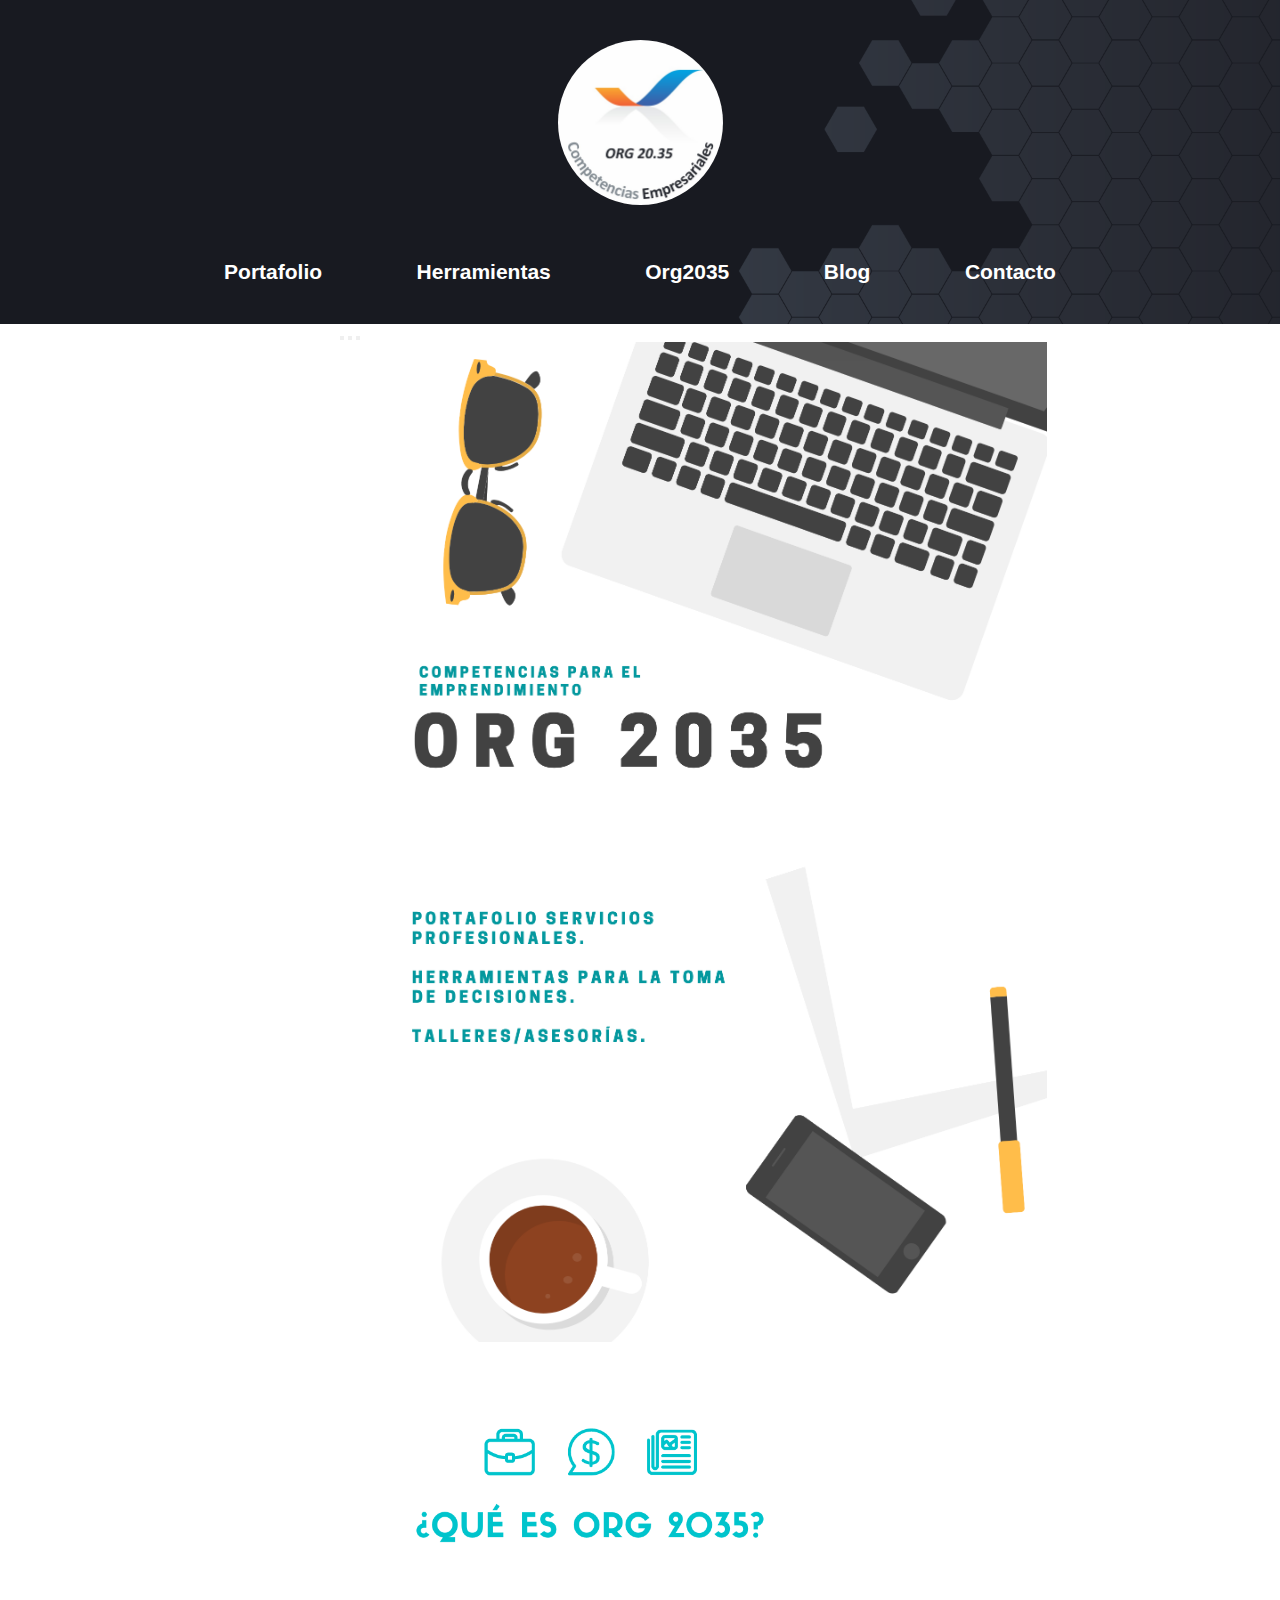
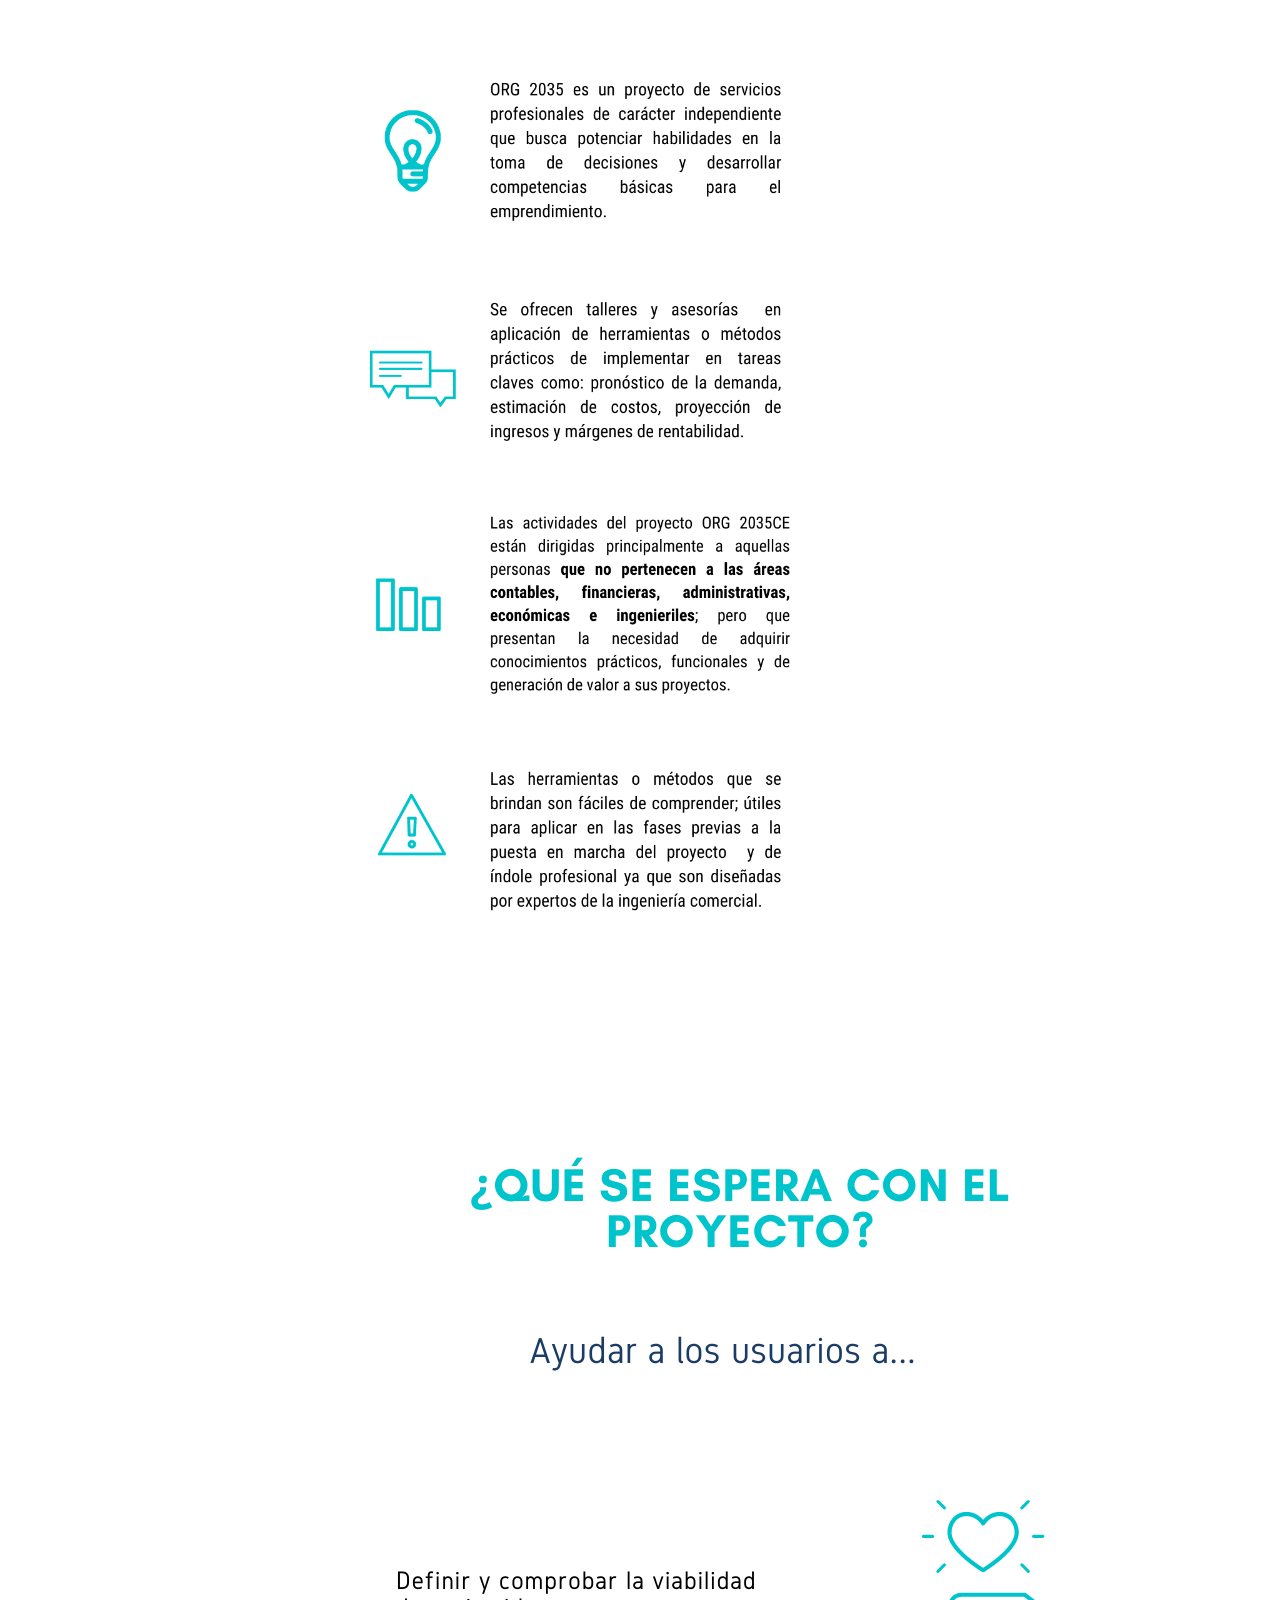
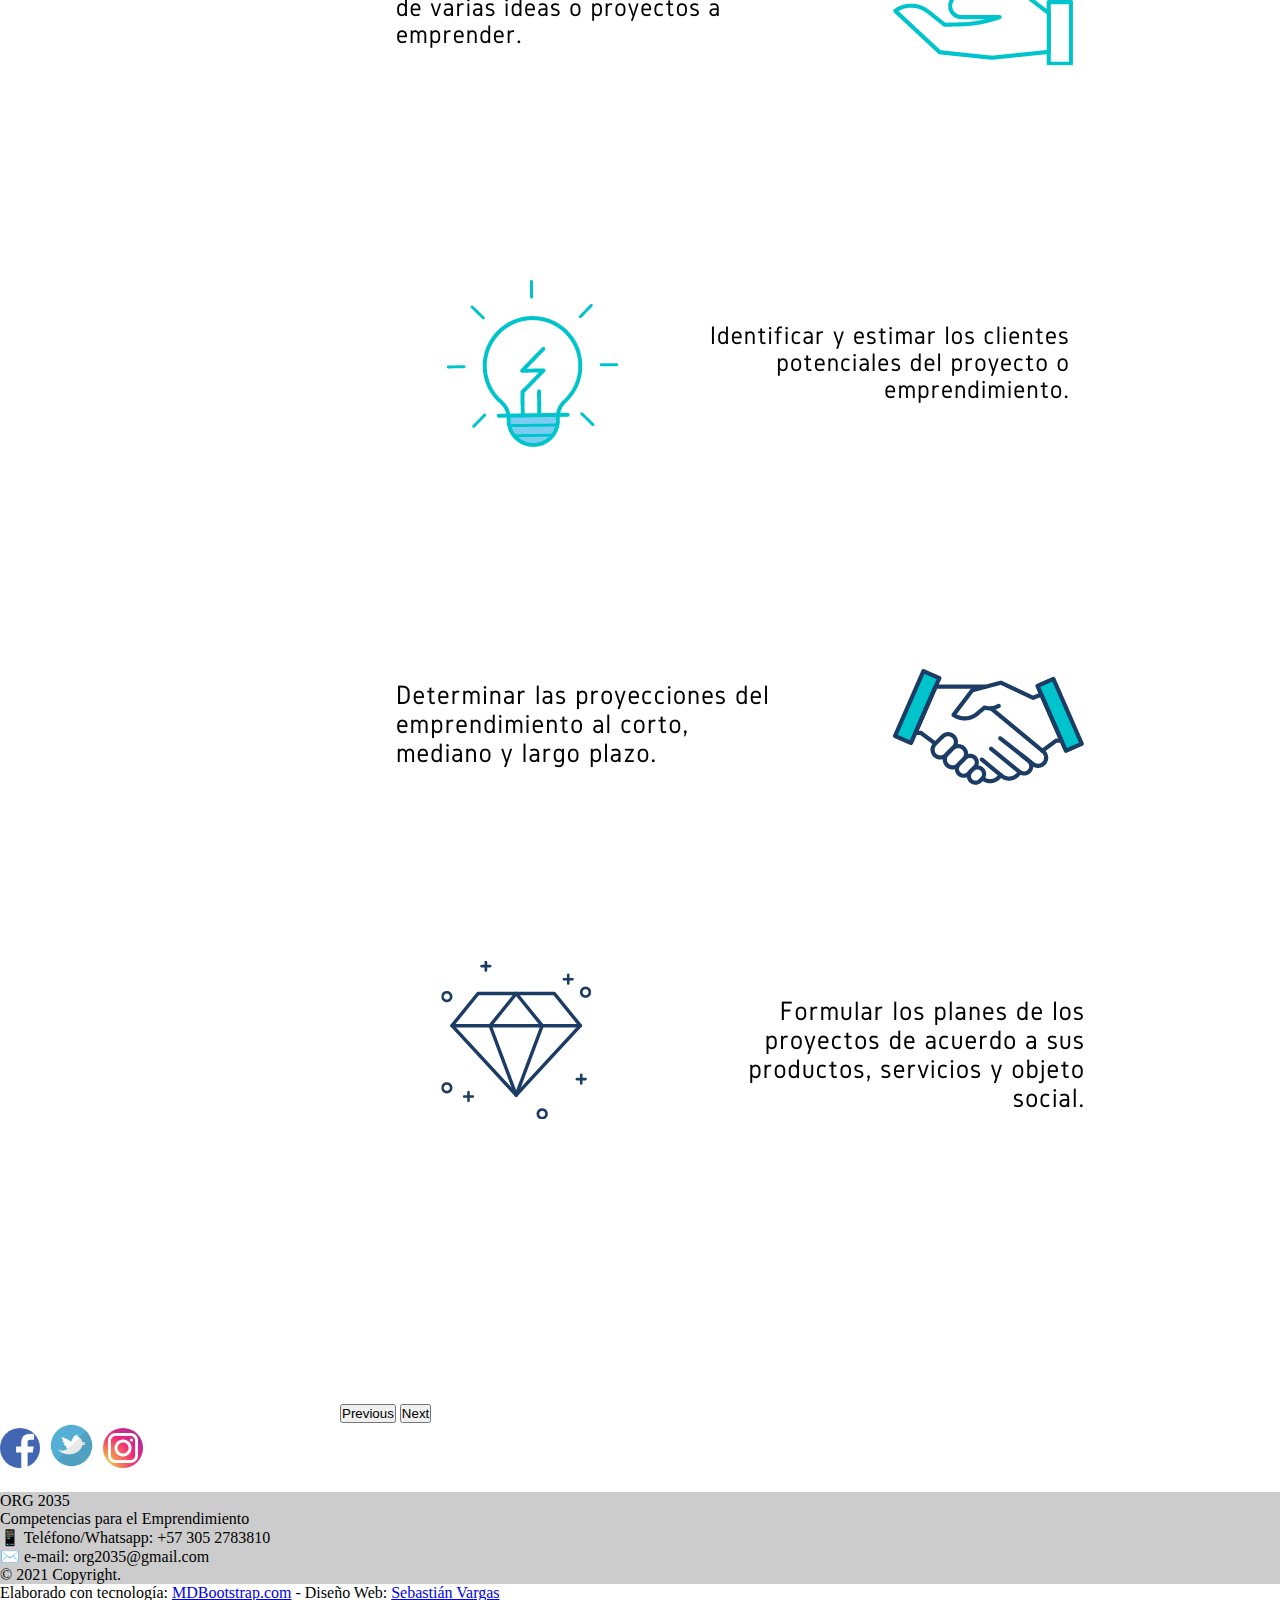
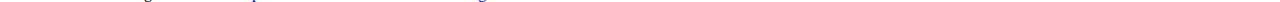
<file: informacion.html>
<!doctype html>
<html lang="es">
  <head>
    <!-- Required meta tags -->
    <meta charset="utf-8">
    <meta name="viewport" content="width=device-width, initial-scale=1">
    <!-- Bootstrap CSS -->
    <link href="https://cdn.jsdelivr.net/npm/bootstrap@5.1.1/dist/css/bootstrap.min.css" rel="stylesheet" integrity="sha384-F3w7mX95PdgyTmZZMECAngseQB83DfGTowi0iMjiWaeVhAn4FJkqJByhZMI3AhiU" crossorigin="anonymous">
    <link rel="stylesheet" type="text/css" href="index.css" media = "screen">
    <link rel="stylesheet" type="text/css" href="informacion.css" media = "screen">
    <title>org2035</title>
  </head>
  <body>
    <!--Bloque Uno:Header + Navbar-->
    <header id="mainHeader">
      <div class="headImage">
        <a class="headLogo" href="index.html">
          <img class="logoHead" src="imagenes2035/Logo_CEorg2035.jpg" alt="Logotipo" width="165" height="165">
        </a>
      </div>

      <nav class="mainNavbar">
        <div class="navbarMain">
          <a class="navbarDown" href="portafolio.html">Portafolio</a>
          <a class="navbarDown" href="herramientas.html">Herramientas</a>
          <a class="navbarDown" href="informacion.html">Org2035</a>
          <a class="navbarDown" href="blog2035.html">Blog</a>
          <a class="navbarDown" href="contactos.html">Contacto</a>
        </div>
      </nav>
    </header>
    <div id="carouselExampleIndicators" class="carousel slide" data-bs-ride="carousel">
          <div class="carousel-indicators">
            <button type="button" data-bs-target="#carouselExampleIndicators" data-bs-slide-to="0" class="active" aria-current="true" aria-label="Slide 1"></button>
            <button type="button" data-bs-target="#carouselExampleIndicators" data-bs-slide-to="1" aria-label="Slide 2"></button>
            <button type="button" data-bs-target="#carouselExampleIndicators" data-bs-slide-to="2" aria-label="Slide 3"></button>
          </div>
          <div class="carousel-inner">
            <div class="carousel-item active">
              <img src="imagenes2035/info2035(2).png" class="d-block w-100" alt="portada" height="1000">
            </div>
            <div class="carousel-item">
              <img src="imagenes2035/info2035(3).png" class="d-block w-100" alt="descripcion" height="1250">
            </div>
            <div class="carousel-item">
              <img src="imagenes2035/info2035(4).png" class="d-block w-100" alt="resultados">
            </div>
          </div>
          <button class="carousel-control-prev" type="button" data-bs-target="#carouselExampleIndicators" data-bs-slide="prev">
            <span class="carousel-control-prev-icon" aria-hidden="true"></span>
            <span class="visually-hidden">Previous</span>
          </button>
          <button class="carousel-control-next" type="button" data-bs-target="#carouselExampleIndicators" data-bs-slide="next">
            <span class="carousel-control-next-icon" aria-hidden="true"></span>
            <span class="visually-hidden">Next</span>
          </button>
    </div>
    <footer class="bg-dark text-center text-white">
               <!-- Grid container -->
               <div class="container p-4 pb-0">
                   <!-- Section: Social media -->
                   <img class ="logoredes" src="imagenes2035/facebook_official_logo_icon.png" alt="facebook" width="40" height="40">
                   <img class ="logoredes" src="imagenes2035/twitter_101809.png" alt="twitter" width="45" height="45">
                   <img class ="logoredes" src="imagenes2035/instagram_logo.png" alt="instagram" width="40" height="40">
               </div>

               <div class="text-center p-3" style="background-color: rgba(0, 0, 0, 0.2);">

                   ORG 2035<br>
                   Competencias para el Emprendimiento<br>
                   📱 Teléfono/Whatsapp: +57 305 2783810<br>
                   ✉️ e-mail: org2035@gmail.com<br>
                   © 2021 Copyright.

               </div>
               <div>
                   Elaborado con tecnología:
                   <a class="text-white" href="https://mdbootstrap.com/">MDBootstrap.com</a> -
                   Diseño Web: <a class="text-white" href="https://co.linkedin.com/in/sebastian-vargas-294a04126">Sebastián
                       Vargas</a><br>
               </div>
    </footer>

  <!-- Optional JavaScript; choose one of the two! -->

  <!-- Option 1: Bootstrap Bundle with Popper -->
  <script src="https://cdn.jsdelivr.net/npm/bootstrap@5.1.1/dist/js/bootstrap.bundle.min.js" integrity="sha384-/bQdsTh/da6pkI1MST/rWKFNjaCP5gBSY4sEBT38Q/9RBh9AH40zEOg7Hlq2THRZ" crossorigin="anonymous"></script>

  <!-- Option 2: Separate Popper and Bootstrap JS -->
  <!--
  <script src="https://cdn.jsdelivr.net/npm/@popperjs/core@2.9.3/dist/umd/popper.min.js" integrity="sha384-W8fXfP3gkOKtndU4JGtKDvXbO53Wy8SZCQHczT5FMiiqmQfUpWbYdTil/SxwZgAN" crossorigin="anonymous"></script>
  <script src="https://cdn.jsdelivr.net/npm/bootstrap@5.1.1/dist/js/bootstrap.min.js" integrity="sha384-skAcpIdS7UcVUC05LJ9Dxay8AXcDYfBJqt1CJ85S/CFujBsIzCIv+l9liuYLaMQ/" crossorigin="anonymous"></script>
  -->
   </body>
</html>
</file>
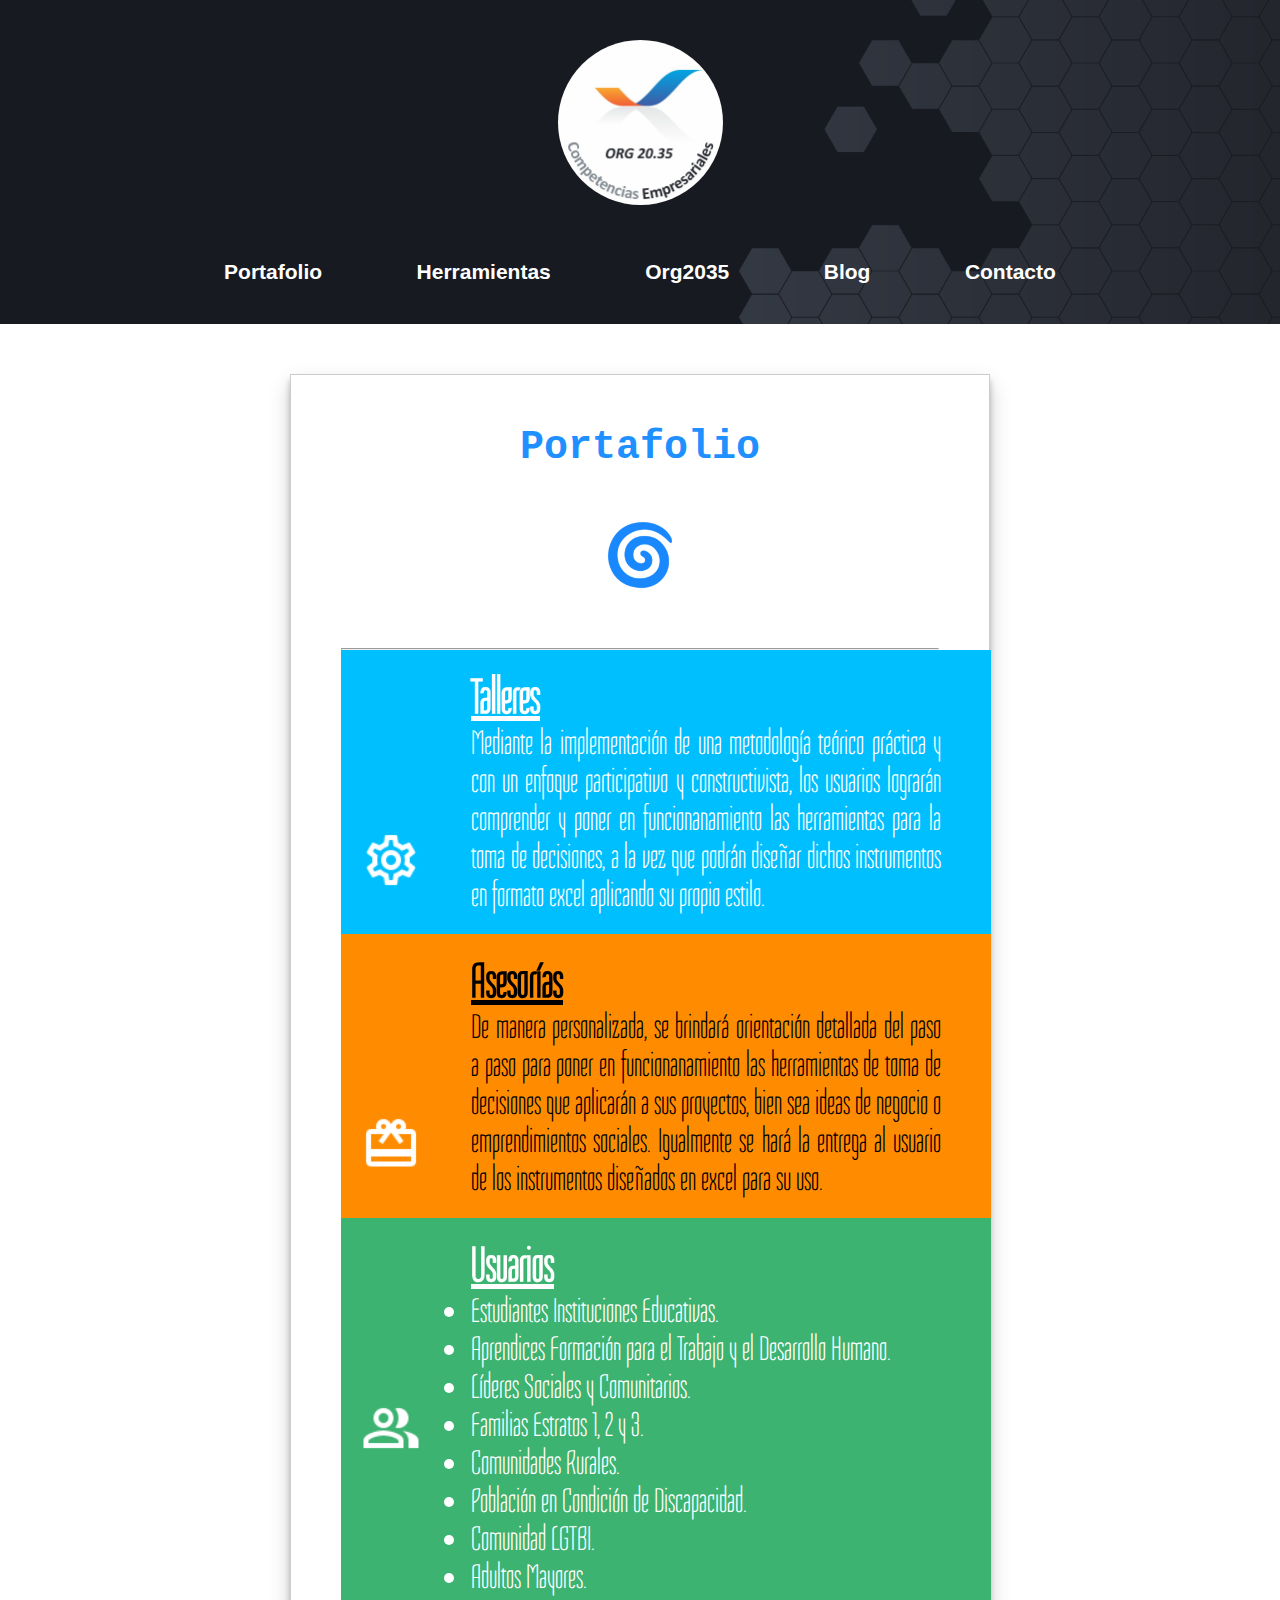
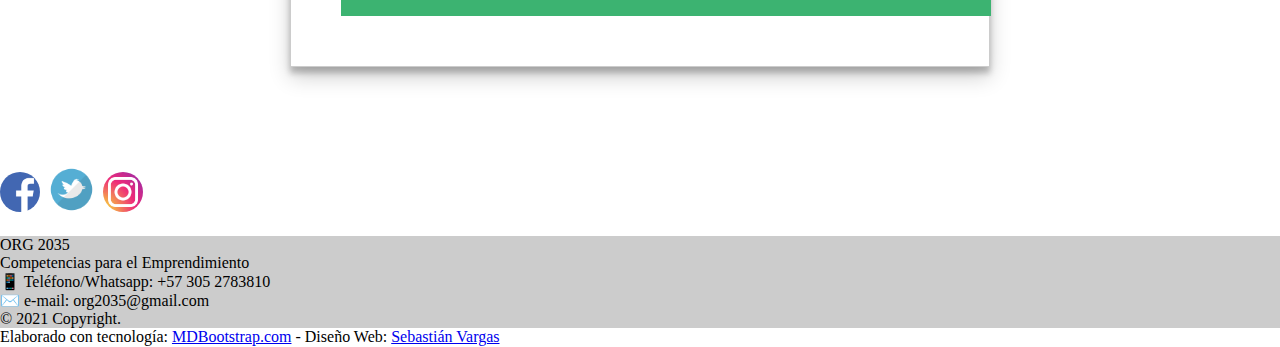
<file: portafolio.html>
<!doctype html>
<html lang="es">
  <head>
    <!-- Required meta tags -->
    <meta charset="utf-8">
    <meta name="viewport" content="width=device-width, initial-scale=1">
    <!-- Bootstrap CSS -->
    <link href="https://cdn.jsdelivr.net/npm/bootstrap@5.1.1/dist/css/bootstrap.min.css" rel="stylesheet" integrity="sha384-F3w7mX95PdgyTmZZMECAngseQB83DfGTowi0iMjiWaeVhAn4FJkqJByhZMI3AhiU" crossorigin="anonymous">
    <link rel="stylesheet" type="text/css" href="index.css" media = "screen">
    <link rel="stylesheet" type="text/css" href="portafolio.css" media = "screen">
    <title>org2035</title>
  </head>
  <body>
    <!--Bloque Uno:Header + Navbar-->
    <header id="mainHeader">
      <div class="headImage">
        <a class="headLogo" href="index.html">
          <img class="logoHead" src="imagenes2035/Logo_CEorg2035.jpg" alt="Logotipo" width="165" height="165">
        </a>
      </div>

      <nav class="mainNavbar">
        <div class="navbarMain">
          <a class="navbarDown" href="portafolio.html">Portafolio</a>
          <a class="navbarDown" href="herramientas.html">Herramientas</a>
          <a class="navbarDown" href="informacion.html">Org2035</a>
          <a class="navbarDown" href="blog2035.html">Blog</a>
          <a class="navbarDown" href="contactos.html">Contacto</a>
        </div>
      </nav>
    </header>

    <div class="infoValor">
        <div class="fullCard">
          <h2>Portafolio</h2>
          <img class = "tomaDecisiones" src = "imagenes2035/cyclone_1f.png" alt = "" width="70" height="70"><hr>
          <div class = "homeWork">
            <img class = "talleres" src = "imagenes2035/tuercaBlanca.png" alt = "" width="60" height="60">
            <div class = "cardText"><h3>Talleres</h3>
            <p>Mediante la implementación de una metodología teórico práctica y con un enfoque participativo
               y constructivista, los usuarios lograrán comprender y poner en funcionanamiento las herramientas para la toma
               de decisiones, a la vez que podrán diseñar dichos instrumentos en formato excel aplicando su propio estilo.</p></div>
          </div>
          <div class = "homeWorkPlus">
            <img class = "talleres" src = "imagenes2035/regaloBlanco.png" alt = "" width="60" height="60">
            <div class = "cardTextPlus"><h3 class= "plus">Asesorías</h3>
            <p>De manera personalizada, se brindará orientación detallada del paso a paso para poner en funcionanamiento
               las herramientas de toma de decisiones que aplicarán a sus proyectos, bien sea ideas de negocio o
               emprendimientos sociales. Igualmente se hará la entrega al usuario de los instrumentos diseñados en
               excel para su uso.
               </p></div>
          </div>
          <div class = "homeUsers">
            <img class = "talleres" src = "imagenes2035/peopleUsers.png" alt = "" width="60" height="60">
            <div class = "cardTextUsers"><h3 class= "users">Usuarios</h3>
              <ul>
                <li>Estudiantes Instituciones Educativas.</li>
                <li>Aprendices Formación para el Trabajo y el Desarrollo Humano.</li>
                <li>Líderes Sociales y Comunitarios.</li>
                <li>Familias Estratos 1, 2 y 3.</li>
                <li>Comunidades Rurales.</li>
                <li>Población en Condición de Discapacidad.</li>
                <li>Comunidad LGTBI.</li>
                <li>Adultos Mayores.</li>
               </ul></div>
          </div>
        </div>
    </div>

    <footer class="bg-dark text-center text-white">
               <!-- Grid container -->
               <div class="container p-4 pb-0">
                   <!-- Section: Social media -->
                   <img class ="logoredes" src="imagenes2035/facebook_official_logo_icon.png" alt="facebook" width="40" height="40">
                   <img class ="logoredes" src="imagenes2035/twitter_101809.png" alt="twitter" width="45" height="45">
                   <img class ="logoredes" src="imagenes2035/instagram_logo.png" alt="instagram" width="40" height="40">
               </div>

               <div class="text-center p-3" style="background-color: rgba(0, 0, 0, 0.2);">

                   ORG 2035<br>
                   Competencias para el Emprendimiento<br>
                   📱 Teléfono/Whatsapp: +57 305 2783810<br>
                   ✉️ e-mail: org2035@gmail.com<br>
                   © 2021 Copyright.

               </div>
               <div>
                   Elaborado con tecnología:
                   <a class="text-white" href="https://mdbootstrap.com/">MDBootstrap.com</a> -
                   Diseño Web: <a class="text-white" href="https://co.linkedin.com/in/sebastian-vargas-294a04126">Sebastián
                       Vargas</a><br>
               </div>
    </footer>

  <!-- Optional JavaScript; choose one of the two! -->

  <!-- Option 1: Bootstrap Bundle with Popper -->
  <script src="https://cdn.jsdelivr.net/npm/bootstrap@5.1.1/dist/js/bootstrap.bundle.min.js" integrity="sha384-/bQdsTh/da6pkI1MST/rWKFNjaCP5gBSY4sEBT38Q/9RBh9AH40zEOg7Hlq2THRZ" crossorigin="anonymous"></script>

  <!-- Option 2: Separate Popper and Bootstrap JS -->
  <!--
  <script src="https://cdn.jsdelivr.net/npm/@popperjs/core@2.9.3/dist/umd/popper.min.js" integrity="sha384-W8fXfP3gkOKtndU4JGtKDvXbO53Wy8SZCQHczT5FMiiqmQfUpWbYdTil/SxwZgAN" crossorigin="anonymous"></script>
  <script src="https://cdn.jsdelivr.net/npm/bootstrap@5.1.1/dist/js/bootstrap.min.js" integrity="sha384-skAcpIdS7UcVUC05LJ9Dxay8AXcDYfBJqt1CJ85S/CFujBsIzCIv+l9liuYLaMQ/" crossorigin="anonymous"></script>
  -->
   </body>
</html>
</file>
<file: index.css>
/*Página Inicio*/
@import "headerNavbar/headerMain.css";
@import "headerNavbar/navbarMain.css";
@import "footer2035/footerMain.css";
@import "infoValor/infovalorMain.css";
@import "tools2035/toolsMain.css";
@import "numbers2035/numbersMain.css";
@import url('https://fonts.googleapis.com/css2?family=Tulpen+One&display=swap');


header {
    background-image:url('imagenes2035/1150124.png');
    padding: 40px 0px 40px 0px;
    background-size: cover;
    width: auto;
    height: auto;
    margin-bottom: 50px;
}
</file>
<file: blog2035.css>
@import url('https://fonts.googleapis.com/css2?family=Numans&display=swap');

*{
  margin: 0;
  padding: 0;}

  #infoValor {
    height: 750px;
    width: 60%;
    display: flex;
    margin-left: auto;
    margin-right: auto;
    font-family:monospace;}

    .fullCard{
      padding: 20px 20px 20px 20px;
      margin: 50px;
      box-shadow: 0 10px 20px rgba(0, 0, 0, 0.19), 0 6px 6px rgba(0, 0, 0, 0.23);
      border: 1px solid #ccc;
      border-radius: 2%;
      text-align: center;
      font-family: 'Numans', sans-serif;
      font-size: 20px;
      color: #9B9B9B;}

      .textoVentas{
        text-align: justify;}

        h2{
          text-align: center;
          font-family: monospace;
          font-weight: bold;
          font-size: 35px;
          color: dodgerblue;}

          #ventasMax{
            font-size: 15px;
            width: 450px;
            height: 30px;
            text-align: center;}
</file>
<file: contactos.css>
@import "contactos2035/contactosMain.css";
@import url('https://fonts.googleapis.com/css2?family=Numans&display=swap');

body::before {
  content: '';
  position: fixed;
  top: 0;
  left: 0;
  height: 100%;
  width: 100%;
  z-index: -1;
  background: var(--color-dark);
  background-image: linear-gradient(
      115deg,
      rgba(169, 169, 169, 0.2),
      rgba(105, 105, 105, 0.2)
    ),
 url("imagenes2035/Hacking2.png");
  background-size: cover;
  background-repeat: no-repeat;
  margin: 0;
  height: 100vh;
}
</file>
<file: herramientas.css>
@import "herramientas2035/herramientasMain.css";
@import url('https://fonts.googleapis.com/css2?family=Numans&display=swap');


.listaMetodos{
  list-style-image: url('imagenes2035/lapizNegro.png');
}

.listaCostos{
  list-style-image: url('imagenes2035/pagosNegro.png');
}

.listaRenta{
  list-style-image: url('imagenes2035/pesosNegro.png');
}
</file>
<file: informacion.css>
.carousel {
  margin-top: -50px;
  margin-bottom: -100px;
  width: 600px;
  display: block;
  margin-left: auto;
  margin-right: auto;}


    .carousel-control-prev-icon, .carousel-control-next-icon{
     background-color: dodgerblue;}
</file>
<file: portafolio.css>
/*Página Portafolio*/
@import "portafolio2035/portafolioMain.css";
</file>
